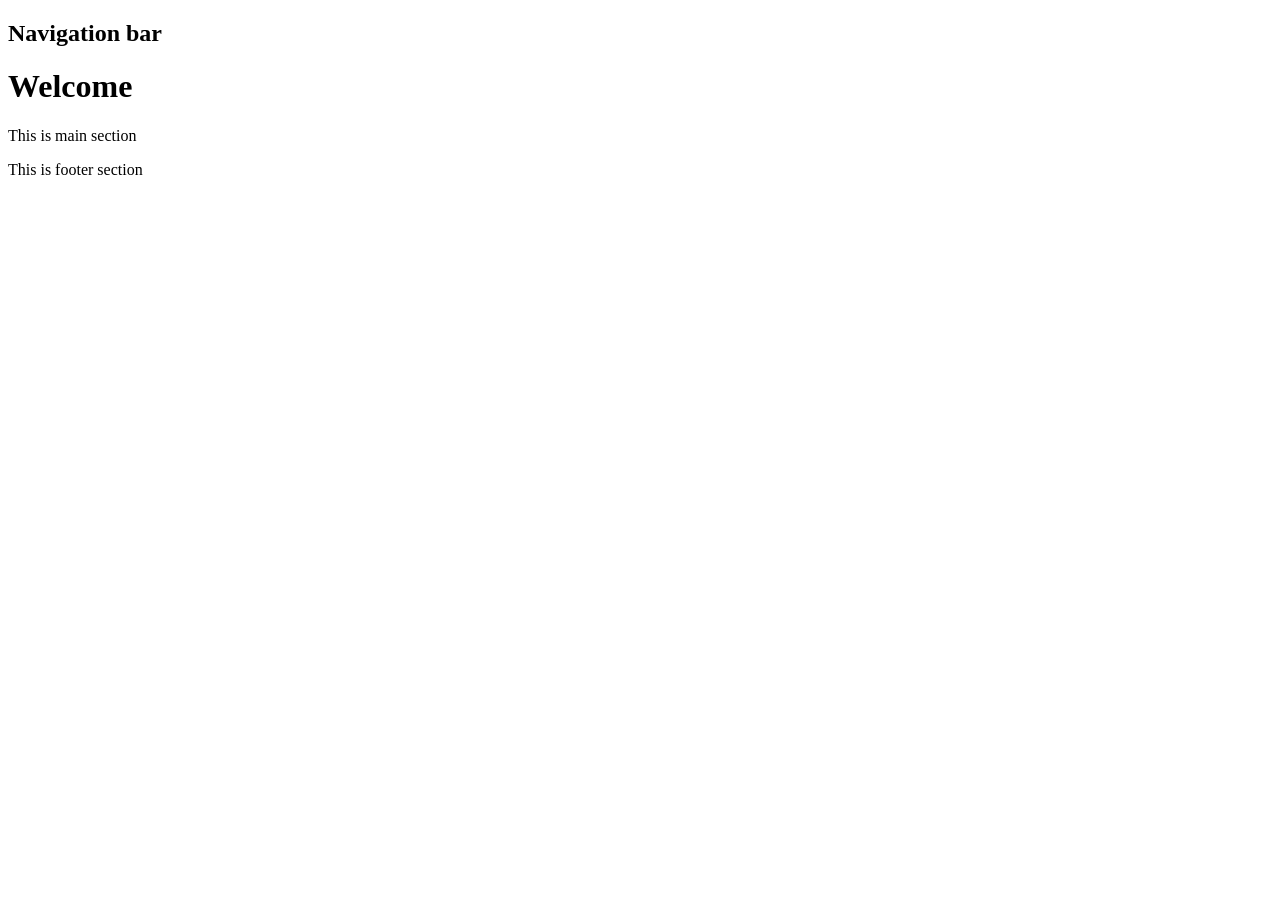
<file: HTML5/index.html>
<!DOCTYPE html>
<html lang="en">
<head>
  <meta charset="UTF-8">
  <meta name="viewport" content="width=device-width, initial-scale=1.0">
  <title>My First Page</title>
</head>
<body>
    <!-- Navigation -->
  <nav>
    <h2>Navigation bar</h2>
  </nav>

  <!-- Main -->
  <main>
    <h1>Welcome</h1>
    <p>This is main section</p>
  </main>

  <!-- Footer -->
  <footer>
    <p>This is footer section</p>
  </footer>
</body>
</html>
</file>
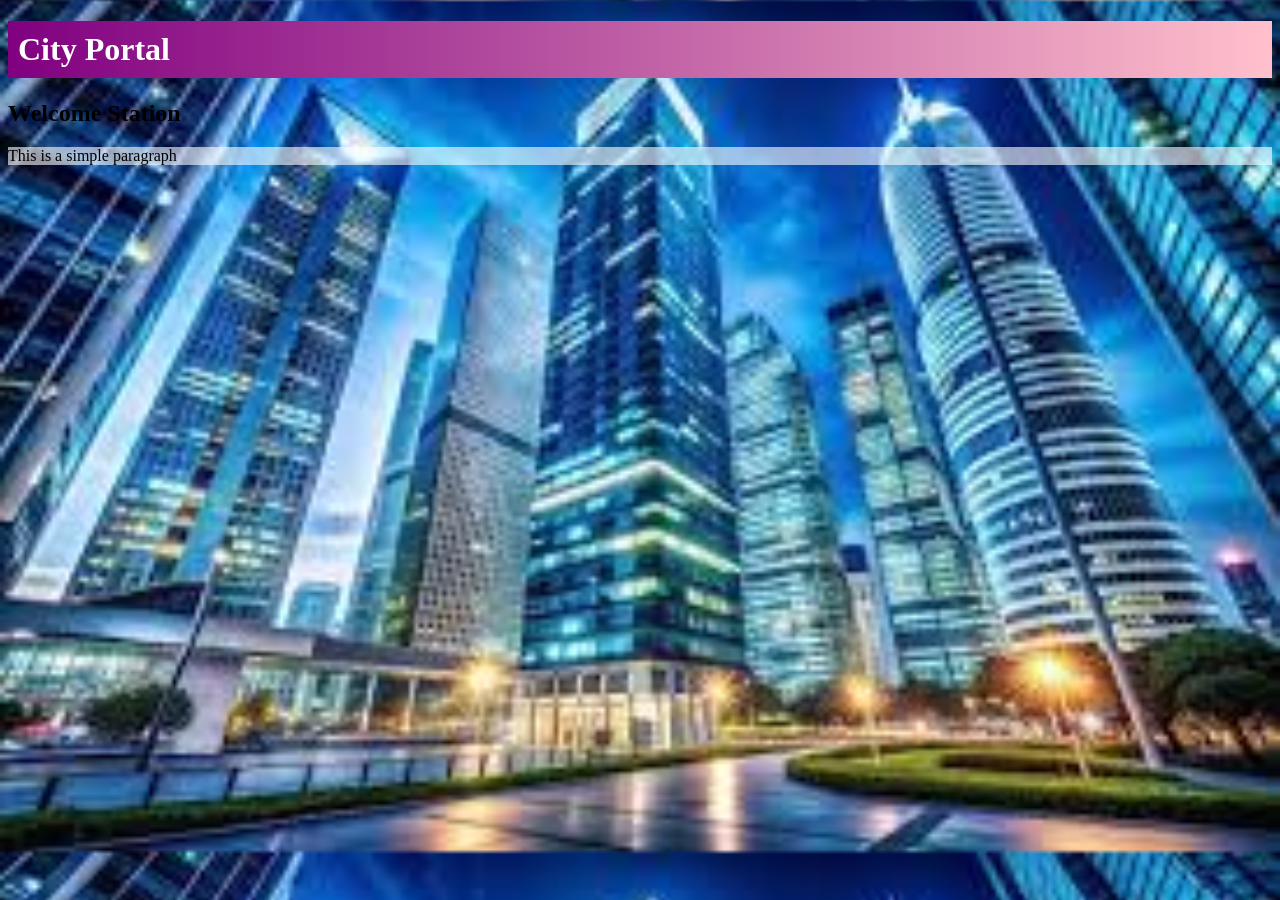
<file: CSS/ColorandBgStyling.html>
<!DOCTYPE html>
<html lang="en">
<head>
  <meta charset="UTF-8">
  <meta name="viewport" content="width=device-width, initial-scale=1.0">
  <title>Color and Background styling</title>
  <style>
      body{
        background-color: lightblue;
        background-image: url(../HTML5/images/bg.jpg);
        background-size: cover;
      }
      h1{
        background: linear-gradient(to right,purple,pink);
        color:white;
        padding: 10px;
      }
      p{
        background-color: rgba(255,255,255,0.6);
      }
  </style>
</head>
<body>
  <h1>City Portal</h1>
  <h2>Welcome Station</h2>
  <p>This is a simple paragraph</p>
</body>
</html>
</file>
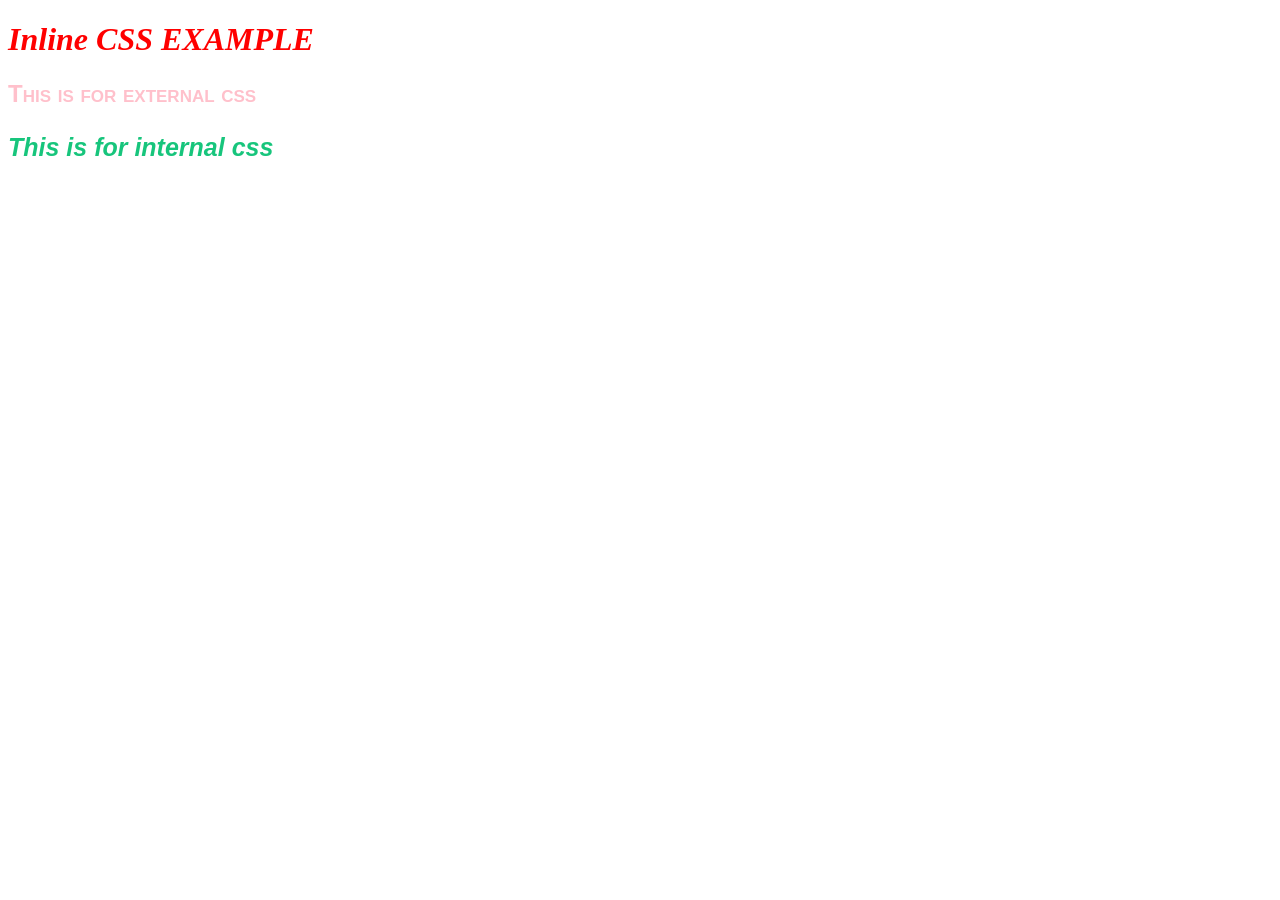
<file: CSS/ExampleCSS.html>
<!DOCTYPE html>
<html lang="en">
<head>
  <meta charset="UTF-8">
  <meta name="viewport" content="width=device-width, initial-scale=1.0">
  <title>CSS Example</title>
  <!-- External CSS -->
  <link rel="stylesheet" href="style.css">
  <!-- Internal CSS -->
  <style>
    p
    {
      color: rgb(23, 197, 124);
      font-weight: bold;
      font-size: 25px;
      font-family: 'Franklin Gothic Medium', 'Arial Narrow', Arial, sans-serif;
      font-style: oblique;
    }
  </style>
</head>
<body>
  <!-- Inline CSS -->
  <h1 style="color: red; font-style:italic;">Inline CSS EXAMPLE</h1>
  <h2>This is for external css</h2>
  <p>This is for internal css</p>
</body>
</html>
</file>
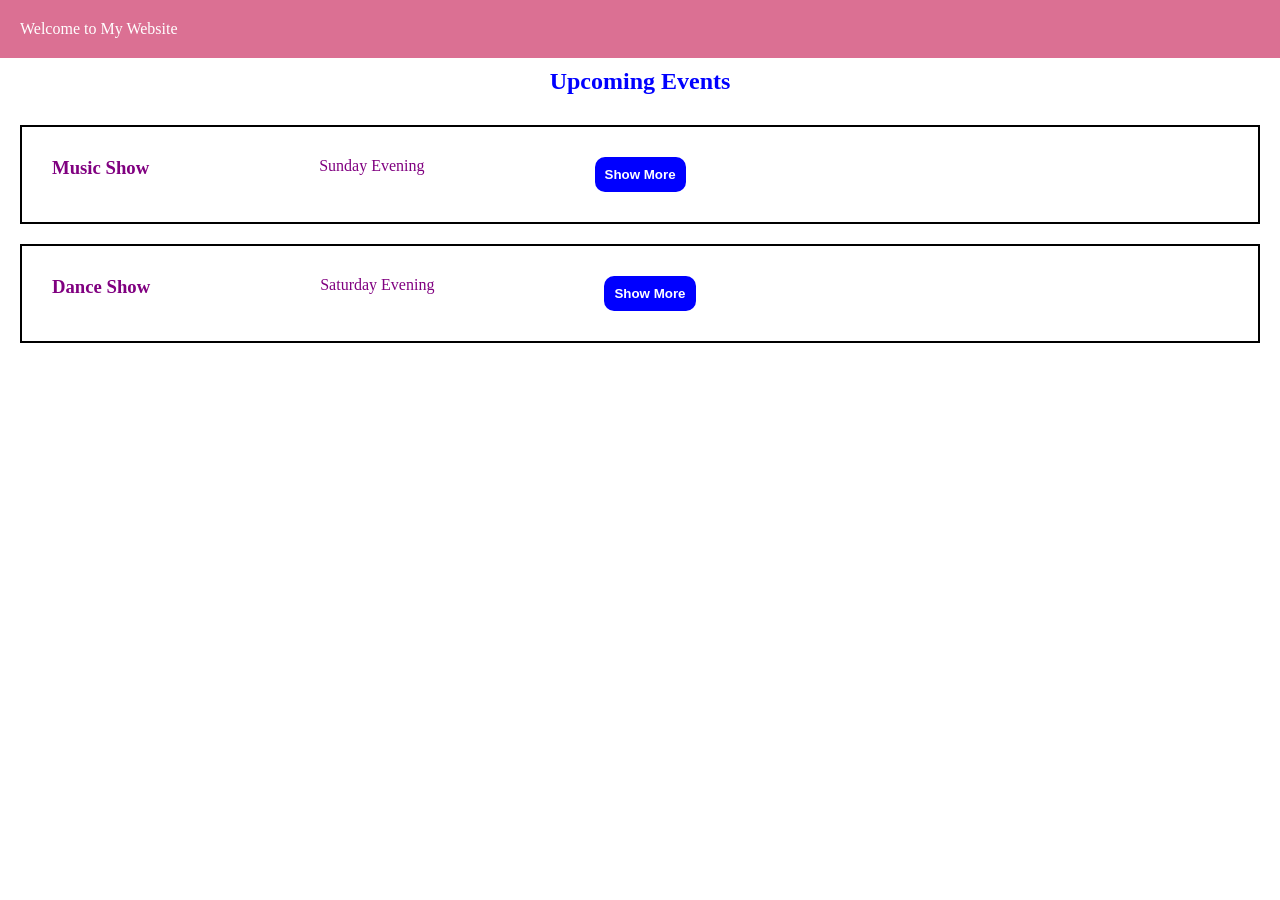
<file: CSS/SelectorsGround.html>
<!DOCTYPE html>
<html lang="en">
<head>
  <meta charset="UTF-8">
  <meta name="viewport" content="width=device-width, initial-scale=1.0">
  <title>Selectors PlayGround</title>
  <style>
    *
    {
      margin: 0;
      padding: 0;
    }

    h2{
      color: blue;
      text-align: center;
      padding: 10px;
    }

    #mainHeader
    {
      background-color: palevioletred;
      color: white;
      padding: 20px;
    }
    .eventCard
    {
       border: 2px solid black;
       padding: 20px;
       margin: 20px;
       display: flex;
       justify-content: flex;
       gap: 150px;
    }

    h3,p{
      color: purple;
    }

    #but
    {
      background-color: blue;
      padding: 10px;
      color: white;
      border: none;
      border-radius: 10px;
      font-weight: bold;
      margin: 10px;
      cursor: pointer;
    }

    .spa{
      padding: 10px;
    }
  </style>
</head>
<body>
  <div id="mainHeader">
    Welcome to My Website
  </div>

  <h2>Upcoming Events</h2>
  <div class="eventCard">
    <h3 class="spa">Music Show</h3>
    <p class="spa">Sunday Evening</p>
    <button id="but">Show More</button>
  </div>

  <div class="eventCard">
    <h3 class="spa">Dance Show</h3>
    <p class="spa">Saturday Evening</p>
    <button type="button" id="but">Show More</button>
  </div>
</body>
</html>
</file>
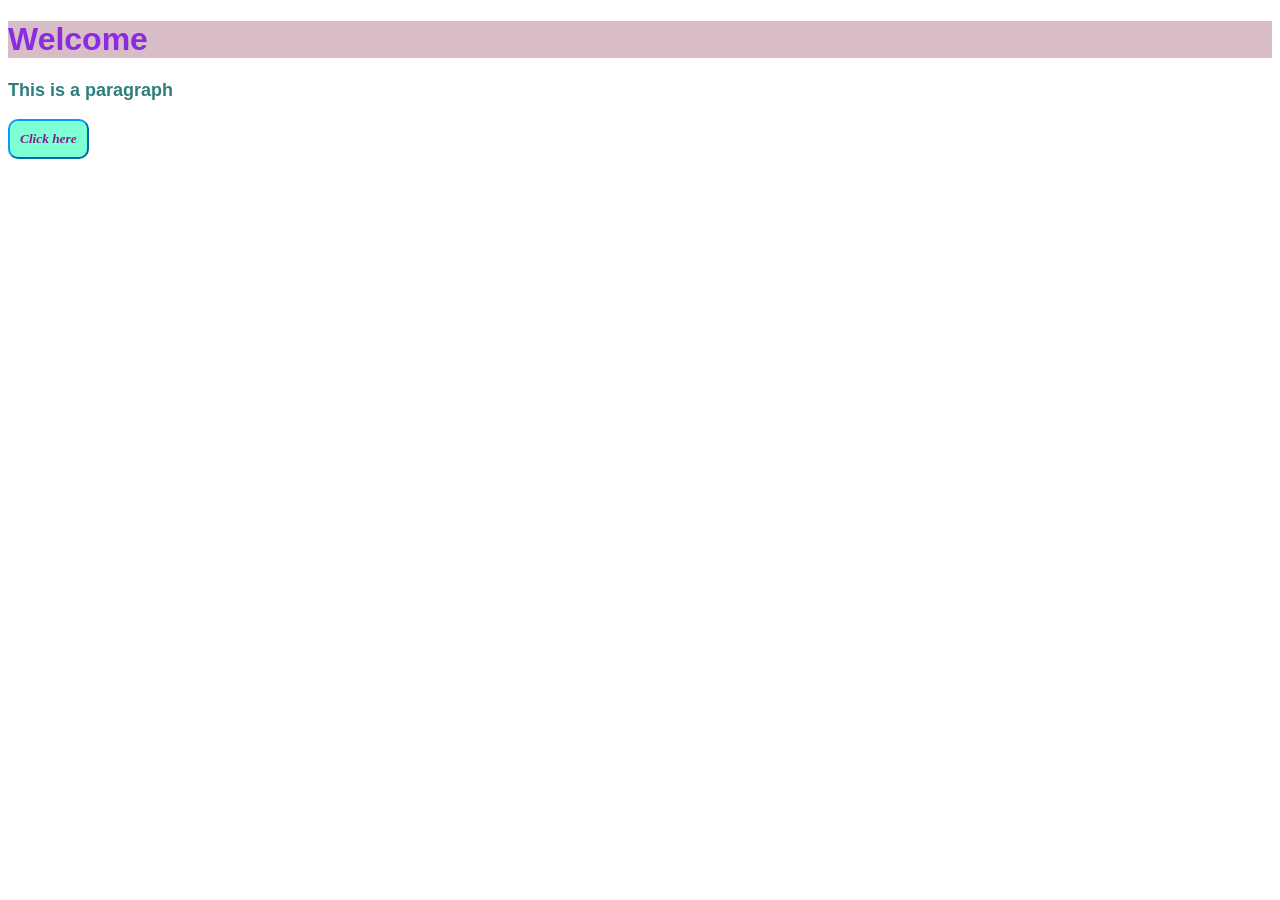
<file: CSS/SyntaxCSS.html>
<!DOCTYPE html>
<html lang="en">
<head>
  <meta charset="UTF-8">
  <meta name="viewport" content="width=device-width, initial-scale=1.0">
  <title>CSS Syntax Example</title>
  <link rel="stylesheet" href="styles.css">
</head>
<body>
  <h1>Welcome</h1>
  <p>This is a paragraph</p>
  <button class="cta-button">Click here</button>
</body>
</html>
</file>
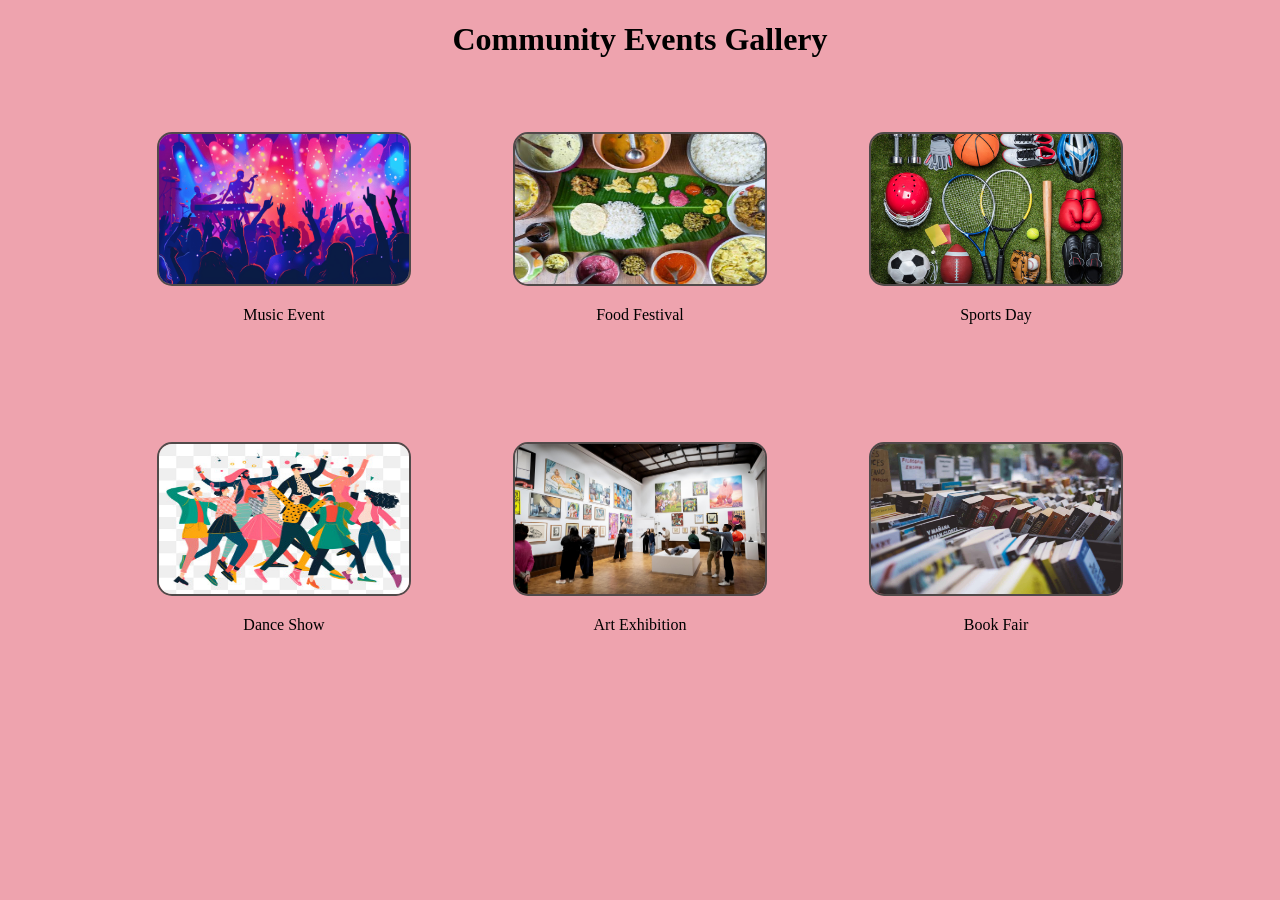
<file: HTML5/Community Events Gallery.html>
<!DOCTYPE html>
<html lang="en">
<head>
  <meta charset="UTF-8">
  <meta name="viewport" content="width=device-width, initial-scale=1.0">
  <title>Community Events Gallery</title>
  <style>
    body{
      background-color: rgb(238, 163, 174);
    }
    table{
      margin: auto;
    }
    .gallery
    {
      width: 250px;
      height: 150px;
      border: 2px solid rgb(81, 74, 74);
      border-radius: 15px;
    }
    td{
      padding: 50px;
      text-align: center;
    }
  </style>
</head>
<body>
  <h1 align="center">Community Events Gallery</h1>
  <table>
    <tr>
      <td>
        <img src="images/event1.jpg" alt="Music Event" title="Music Event" class="gallery">
        <p>Music Event</p>
      </td>
      <td>
        <img src="images/event2.jpg" alt="Food Festival" title="Food Festival" class="gallery">
        <p>Food Festival</p>
      </td>
      <td>
        <img src="images/event3.jpg" alt="Sports Day" title="Sports Day" class="gallery">
        <p>Sports Day</p>
      </td>
    </tr>
    <tr>
      <td>
        <img src="images/event4.jpg" alt="Dance Show" title="Dance Show" class="gallery">
        <p>Dance Show</p>
      </td>
      <td>
        <img src="images/event5.jpg" alt="Art Exhibition" title="Art Exhibition" class="gallery">
        <p>Art Exhibition</p>
      </td>
      <td>
        <img src="images/event6.jpg" alt="Book Fair" title="Book Fair" class="gallery">
        <p>Book Fair</p>
      </td>
    </tr>
  </table>
</body>
</html>
</file>
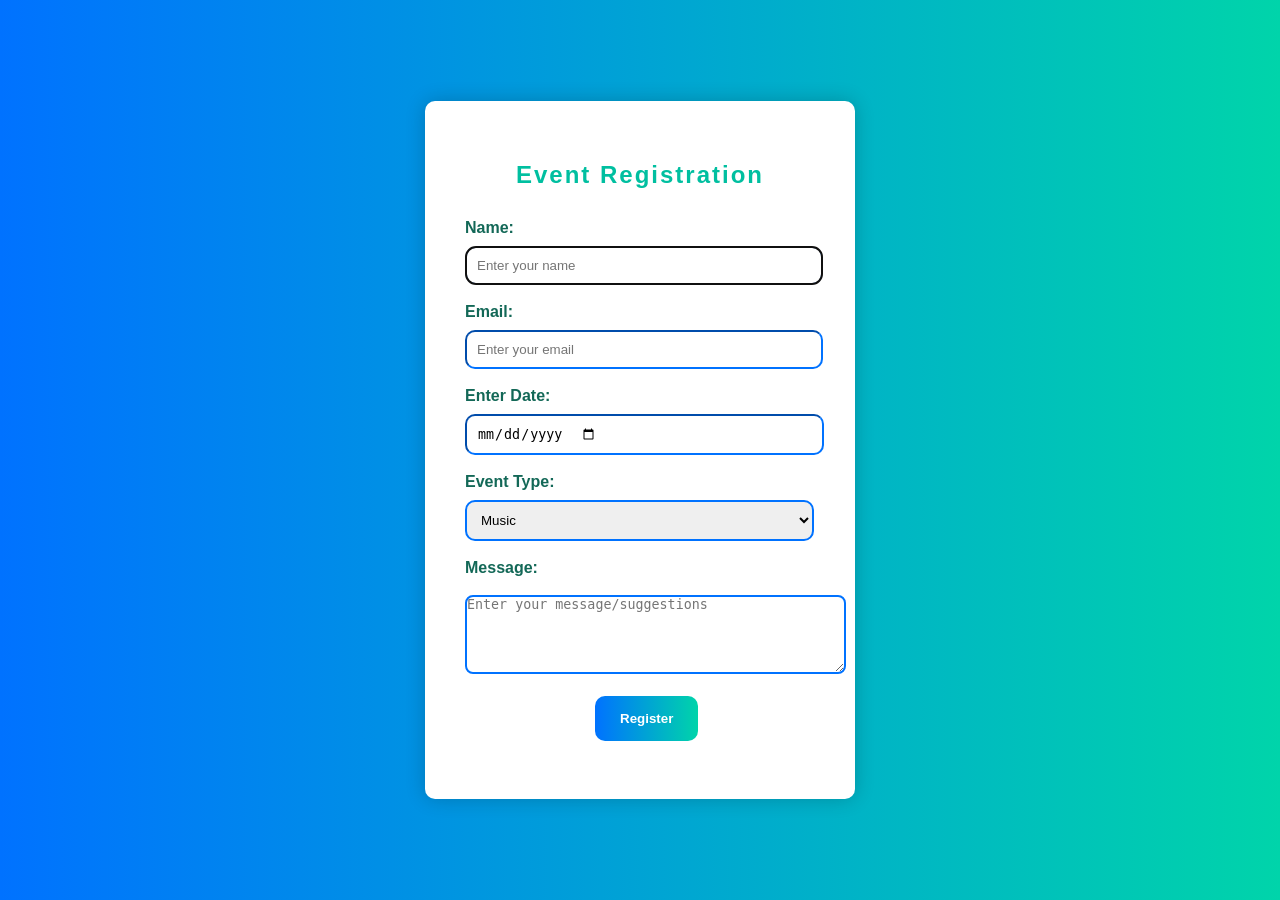
<file: HTML5/Event Registration Form.html>
<!DOCTYPE html>
<html lang="en">
<head>
  <meta charset="UTF-8">
  <meta name="viewport" content="width=device-width, initial-scale=1.0">
  <title>Event Registration Form</title>
  <style>
    body{
      margin: 0;
      padding: 0;
      font-family: Arial,sans-serif;
      height: 100vh;
      display: flex;
      justify-content: center;
      align-items: center;
      background: linear-gradient(to right,#0072ff,#00d4aa);
    }
    .form-box
    {
      width: 350px;
      background: white;
      padding: 40px;
      border-radius: 10px;
      box-shadow: 0px 0px 20px rgba(0,0,0,0.2);
    }
    h2
    {
      text-align: center;
      color: #00bfa0;
      margin-bottom: 30px;
      letter-spacing: 2px;
    }
    .but{
      text-align: center;
      margin-left: 130px;
      padding: 15px;
      padding-left: 25px;
      padding-right: 25px;
      background:linear-gradient(to right,#0072ff,#00d4aa);
      border: none;
      color: white;
      font-weight: bold;
      border-radius: 10px;
      cursor: pointer;
    }
    .edit
    {
      color: #136857;
      font-weight: bold;
    }
    .inp
    {
      margin-top: 9px;
      padding: 10px;
      padding-right: 175px;
      border-color: #0072ff;
      border-radius: 10px;
    }
    .inp2
    {
      margin-top: 9px;
      padding: 10px;
      padding-right: 225px;
      border-color: #0072ff;
      border-radius: 10px;
    }
    .inp3
    {
      margin-top: 9px;
      padding: 10px;
      padding-right: 255px;
      border-color: #0072ff;
      border-radius: 10px;
      border-width: 2px;
    }
    .inp4
    {
      padding: 0px;
      border-color: #0072ff;
      border-radius: 8px;
      border-width: 2px;
    }
  </style>
</head>
<body>
  <div class="form-box">
    <h2>Event Registration</h2>
    <form onsubmit="showMessage();return false;">
      <label class="edit">Name:</label>
      <br>
      <input class="inp" type="text" placeholder="Enter your name" required autofocus>
      <br>
      <br>
      <label class="edit">Email:</label>
      <br>
      <input class="inp" type="email" placeholder="Enter your email" required>
      <br>
      <br>
      <label class="edit" for="da">Enter Date:</label>
      <br>
      <input class="inp2" id="da" type="date" required>
      <br>
      <br>
      <label class="edit" for="ev">Event Type:</label>
      <br>
      <select class="inp3" id="ev" required>
          <option>Music</option>
          <option>Sports</option>
          <option>Workshop</option>
      </select>
      <br>
      <br>
      <label class="edit">Message:</label>
      <br>
      <br>
      <textarea class="inp4" rows="5" cols="45" placeholder="Enter your message/suggestions"></textarea>

      <br>
      <br>
      <button class="but" type="submit">Register</button>

      <br>
      <br>
      <output id="result"></output>
    </form>
  </div>
  
  <script>
    function showMessage()
    {
      document.getElementById("result").innerHTML="Registration Successful!";
    }
  </script>
</body>
</html>
</file>
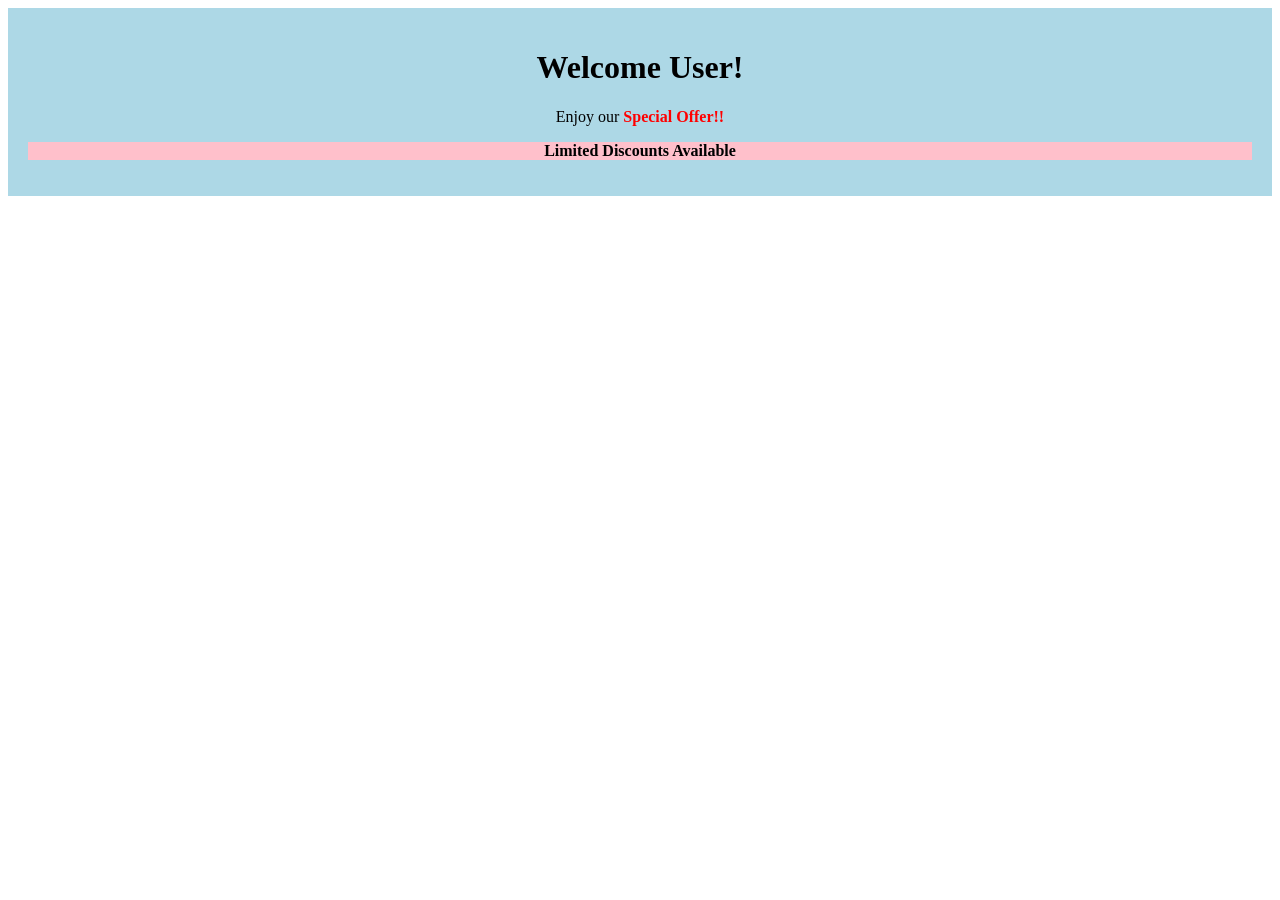
<file: HTML5/WelcomeMessage.html>
<!DOCTYPE html>
<html lang="en">
<head>
  <meta charset="UTF-8">
  <meta name="viewport" content="width=device-width, initial-scale=1.0">
  <title>Welcome Message</title>
  <style>
     #welcomeBanner
     {
        background-color: lightblue;
        padding: 20px;
        text-align: center;
     }
     .highlight
     {
      background-color: pink;
      font-weight: bold;
     }
  </style>
</head>
<body>
<div id="welcomeBanner">
  <h1>Welcome User!</h1>
  <p>
    Enjoy our
    <span style="color: red;font-weight: bold;">
      Special Offer!!
    </span>
  </p>
  <p class="highlight">
    Limited Discounts Available
  </p>
</div>
</body>
</html>
</file>
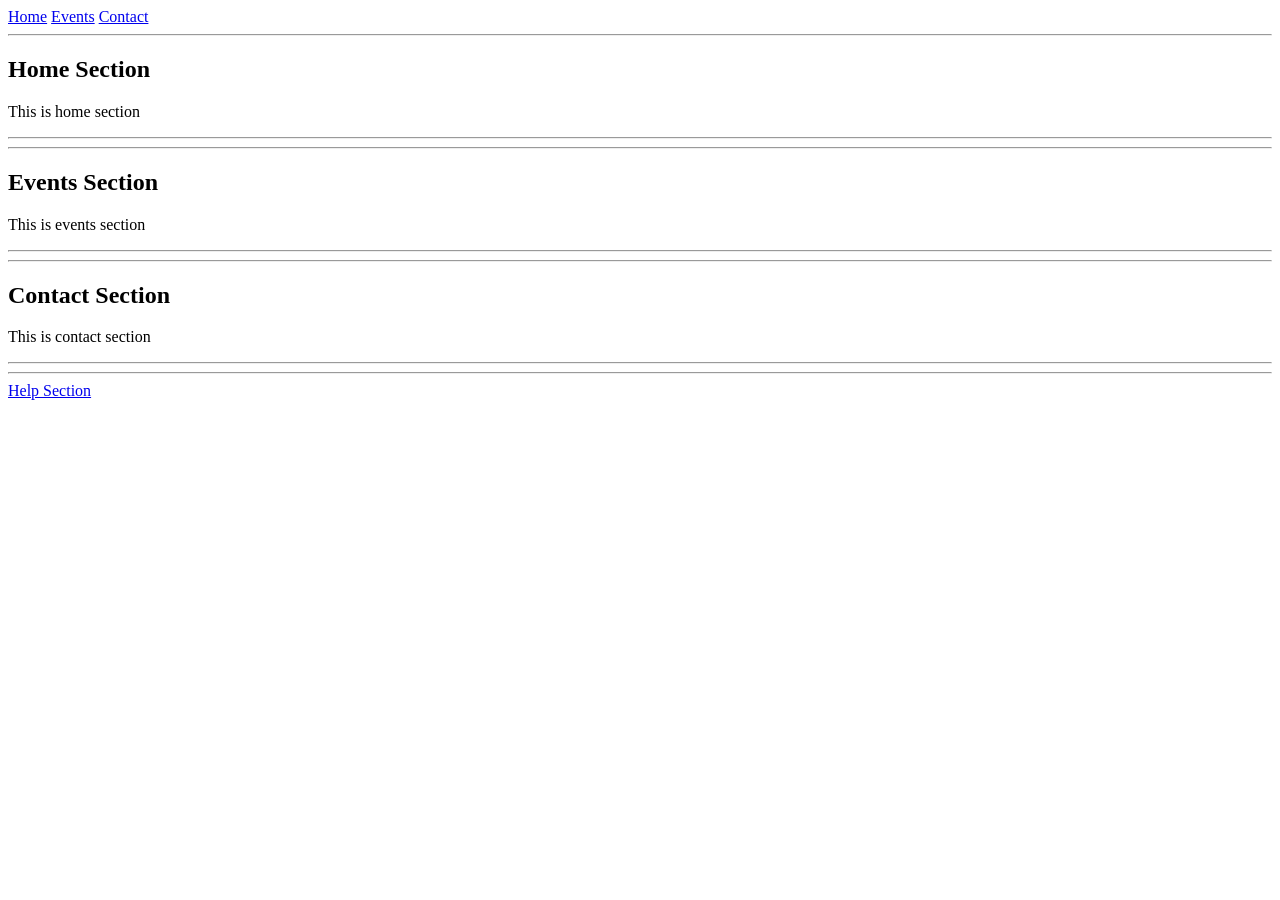
<file: HTML5/Navigation/Excersie.html>
<!DOCTYPE html>
<html lang="en">
<head>
  <meta charset="UTF-8">
  <meta name="viewport" content="width=device-width, initial-scale=1.0">
  <title>Navigation</title>
</head>
<body>
  <nav>
    <a href="#home">Home</a>
    <a href="#events">Events</a>
    <a href="#contact">Contact</a>
  </nav>

  <hr>
  <section id="home">
    <h2>Home Section</h2>
    <p>This is home section</p>
  </section>
  <hr>
  <hr>

  <section id="events">
    <h2>Events Section</h2>
    <p>This is events section</p>
  </section>
  <hr>
  <hr>
  <section id="contact">
    <h2>Contact Section</h2>
    <p>This is contact section</p>
  </section>
  <hr>
  <hr>
  
  <a href="help.html" target="_blank">Help Section</a>
</body>
</html>
</file>
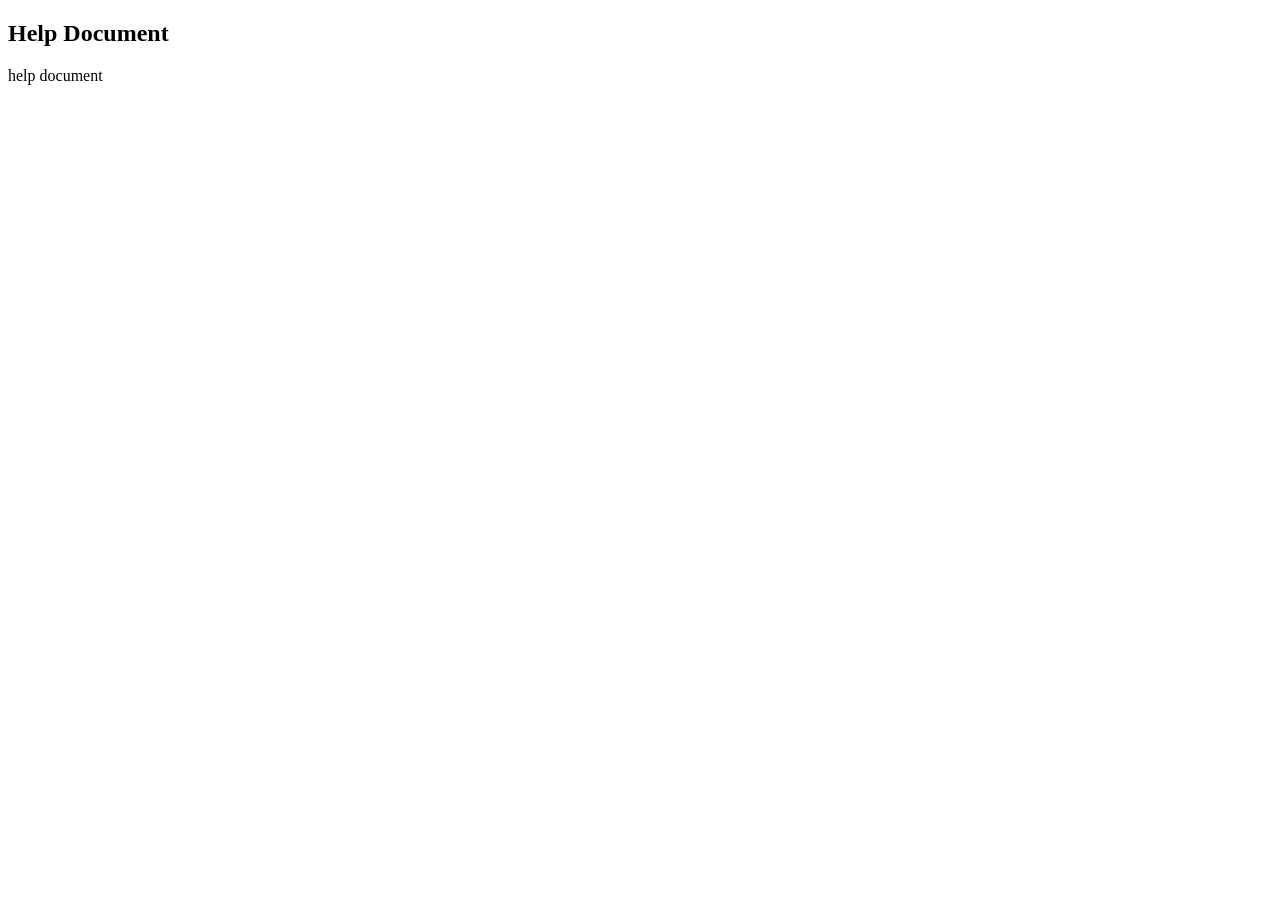
<file: HTML5/Navigation/help.html>
<!DOCTYPE html>
<html lang="en">
<head>
  <meta charset="UTF-8">
  <meta name="viewport" content="width=device-width, initial-scale=1.0">
  <title>Help Doc</title>
</head>
<body>
  <h2>Help Document</h2>
  <p>help document</p>
</body>
</html>
</file>
<file: CSS/style.css>
h2{
  color: pink;
  font-family:'Lucida Sans', 'Lucida Sans Regular', 'Lucida Grande', 'Lucida Sans Unicode', Geneva, Verdana, sans-serif;
  font-variant: small-caps;
}
</file>
<file: CSS/styles.css>
h1{
  color: blueviolet;
  font-family: Arial, Helvetica, sans-serif;
  background-color: rgb(217, 189, 198);
}

p{
  color: rgb(47, 126, 126);
  font-size: large;
  font-family: 'Trebuchet MS', 'Lucida Sans Unicode', 'Lucida Grande', 'Lucida Sans', Arial, sans-serif;
  font-weight: bold;
}

.cta-button{
  background-color: aquamarine;
  padding: 10px;
  border-radius: 10px;
  border-color: rgb(0, 157, 255);
  font-style: italic;
  color: rgb(124, 33, 136);
  font-weight: bold;
  cursor: pointer;
  font-family:'Times New Roman', Times, serif;
}
</file>
